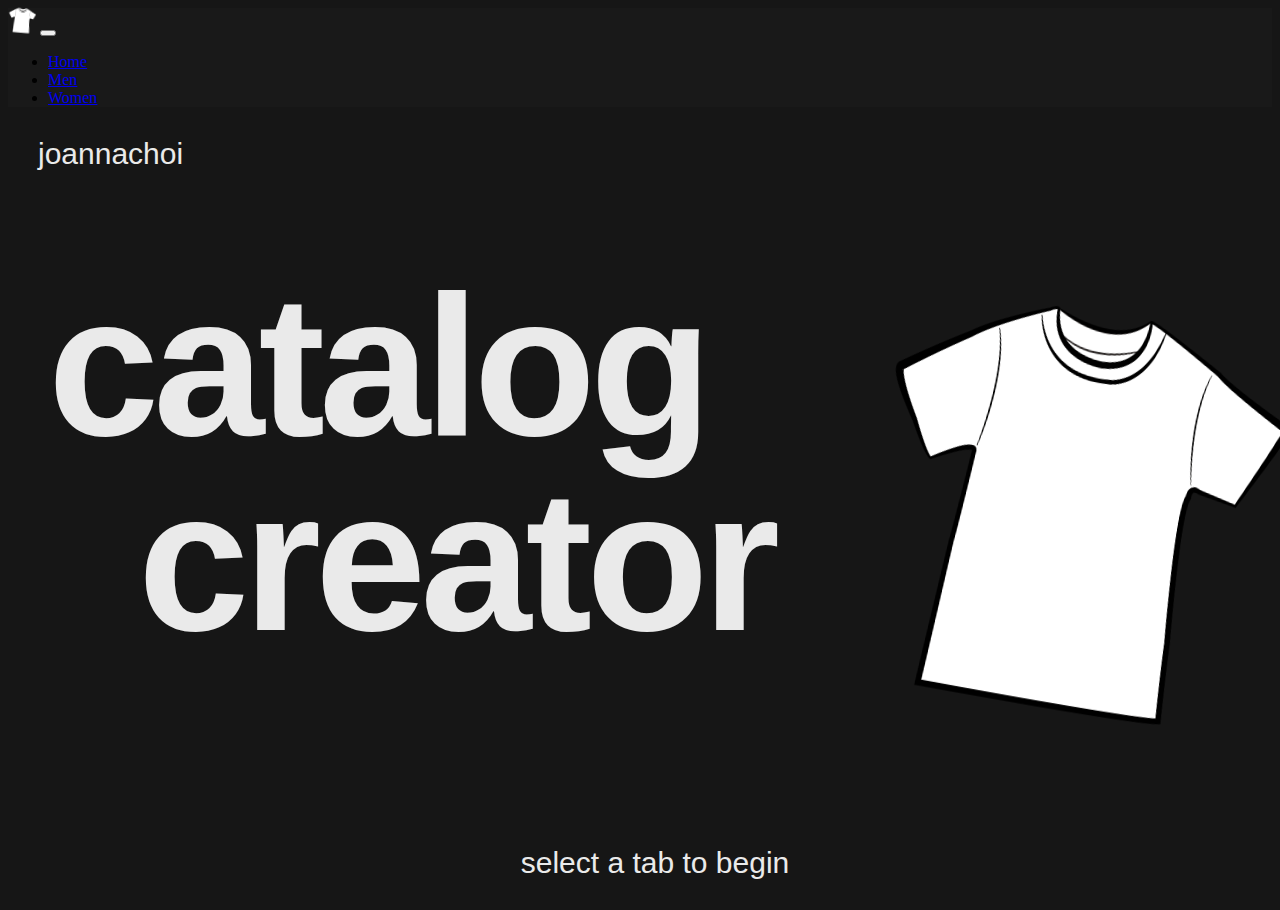
<file: index.html>
<!DOCTYPE html>
<html>
    <head>
        <meta charset="utf-8">
        <meta http-equiv="X-UA-Compatible" content="IE=edge">
        <title>catalog creator</title>
        <meta name="description" content="">
        <meta name="viewport" content="width=device-width, initial-scale=1">
        <link href="https://cdn.jsdelivr.net/npm/bootstrap@5.0.2/dist/css/bootstrap.min.css" rel="stylesheet" integrity="sha384-EVSTQN3/azprG1Anm3QDgpJLIm9Nao0Yz1ztcQTwFspd3yD65VohhpuuCOmLASjC" crossorigin="anonymous">
        <link rel="stylesheet" href="index.css">
    </head>
    <body style="background-color:rgb(22, 22, 22);">
        <nav class="navbar navbar-expand-lg navbar-dark" style="background-color: rgb(25, 25, 25);">
            <div class="container-fluid">
              <a class="navbar-brand" href="#"><img src="t-shirt-clothing-clipart-xl.png" wdith="25px" height="25px" style="transform: rotate(5deg);"></a>
              <button class="navbar-toggler" type="button" data-bs-toggle="collapse" data-bs-target="#navbarNav" aria-controls="navbarNav" aria-expanded="false" aria-label="Toggle navigation">
                <span class="navbar-toggler-icon"></span>
              </button>
              <div class="collapse navbar-collapse" id="navbarNav">
                <ul class="navbar-nav">
                  <li class="nav-item">
                    <a class="nav-link active" aria-current="page" href="index.html">Home</a>
                  </li>
                  <li class="nav-item">
                    <a class="nav-link" href="men.html">Men</a>
                  </li>
                  <li class="nav-item">
                    <a class="nav-link" href="women.html">Women</a>
                  </li>
                </ul>
              </div>
            </div>
          </nav>
       <div class="blackbox">
            <p class="p name">joannachoi</p>
            <div class="container">
                <div class="title">
                    <h1 class="title first">catalog</h1>
                    <h1 class="title second">creator</h1>
                </div>
                <div class="img">
                    <img class="img" src="t-shirt-clothing-clipart-xl.png" alt="tshirt">
                </div>
            </div>
       </div>
       <div class="picturebox">
            <table>
                <tr>
                    <td>
                        
                    </td>
                    <td>

                    </td>
                </tr>
            </table>
        
       </div>
        <P class="p create">select a tab to begin</P>
       
       </div>
        
        <script src="" async defer></script>
        <script src="https://cdn.jsdelivr.net/npm/bootstrap@5.0.2/dist/js/bootstrap.bundle.min.js" integrity="sha384-MrcW6ZMFYlzcLA8Nl+NtUVF0sA7MsXsP1UyJoMp4YLEuNSfAP+JcXn/tWtIaxVXM" crossorigin="anonymous"></script>
    </body>
</html>
</file>
<file: index.css>
.title {
    font-family:Arial, Helvetica, sans-serif;
    letter-spacing: -6px;
    color: rgb(234, 234, 234);
    
    font-size: 200px
}

.first {
    margin-top: 50px;
    margin-bottom: -35px;
    margin-left:40px;
}

.second {
    margin-top: 0px;
    margin-left: 130px;
}

.p {
    font-family:Arial, Helvetica, sans-serif;
    letter-spacing: 0px;
    color: rgb(234, 234, 234);
    font-size: 30px;
    font-weight:lighter;
}

.name {
    margin-left: 30px;
    margin-top: 30px;
}

.create {
    margin-top: 30px;
    margin-left: 30px;
    text-align:center;
}

.img {
    margin-left: 50px;
    width: 400px;
    height: 400px;
    transform: rotate(5deg);
}

.container {
    display: flex;
    align-items: center;
    
  }
</file>
